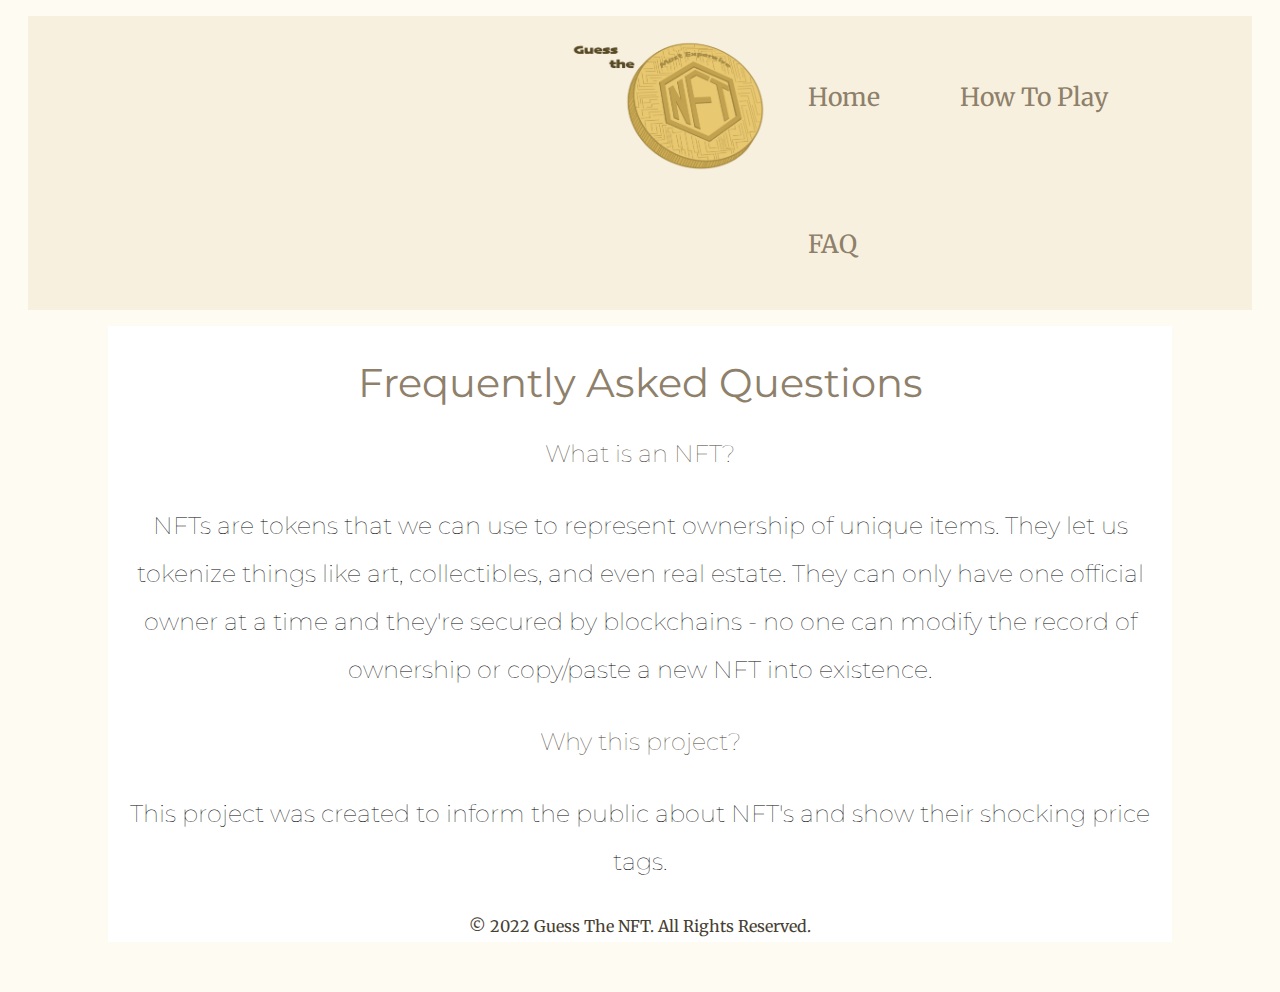
<file: faqs.html>
<!DOCTYPE html>
<html>
  <head>
    <title>Guess the Most Expensive NFT - FAQs</title>
    <meta charset="UTF-8">
    <link rel="stylesheet" href="style.css">
    <link rel="preconnect" href="https://fonts.googleapis.com">
    <link rel="preconnect" href="https://fonts.gstatic.com" crossorigin>
    <link href="https://fonts.googleapis.com/css2?family=Merriweather&family=Montserrat&family=Sacramento&display=swap" rel="stylesheet">
  </head>

  <body>
    <ul>
      <li><img src="nftlogo4.png" alt="NFT logo" class="logo"></li>
      <li><a href="index.html">Home</a></li>
      <li><a href="howtoplay.html">How To Play</a></li>
      <li><a href="faqs.html">FAQ</a></li>
    </ul>

    <div class="myDiv">
      <h1>Frequently Asked Questions</h1>
      <p class="paraHead">What is an NFT?</p>
      <p class="para">NFTs are tokens that we can use to represent ownership of unique items. They let us tokenize things like art, collectibles, and even real estate. They can only have one official owner at a time and they're secured by blockchains - no one can modify the record of ownership or copy/paste a new NFT into existence.</p>
      <p class="paraHead">Why this project?</p>
      <p class="para">This project was created to inform the public about NFT's and show their shocking price tags.</p>
      <p class="footer">© 2022 Guess The NFT. All Rights Reserved.</p>
    </div>

  </body>
</html>
</file>
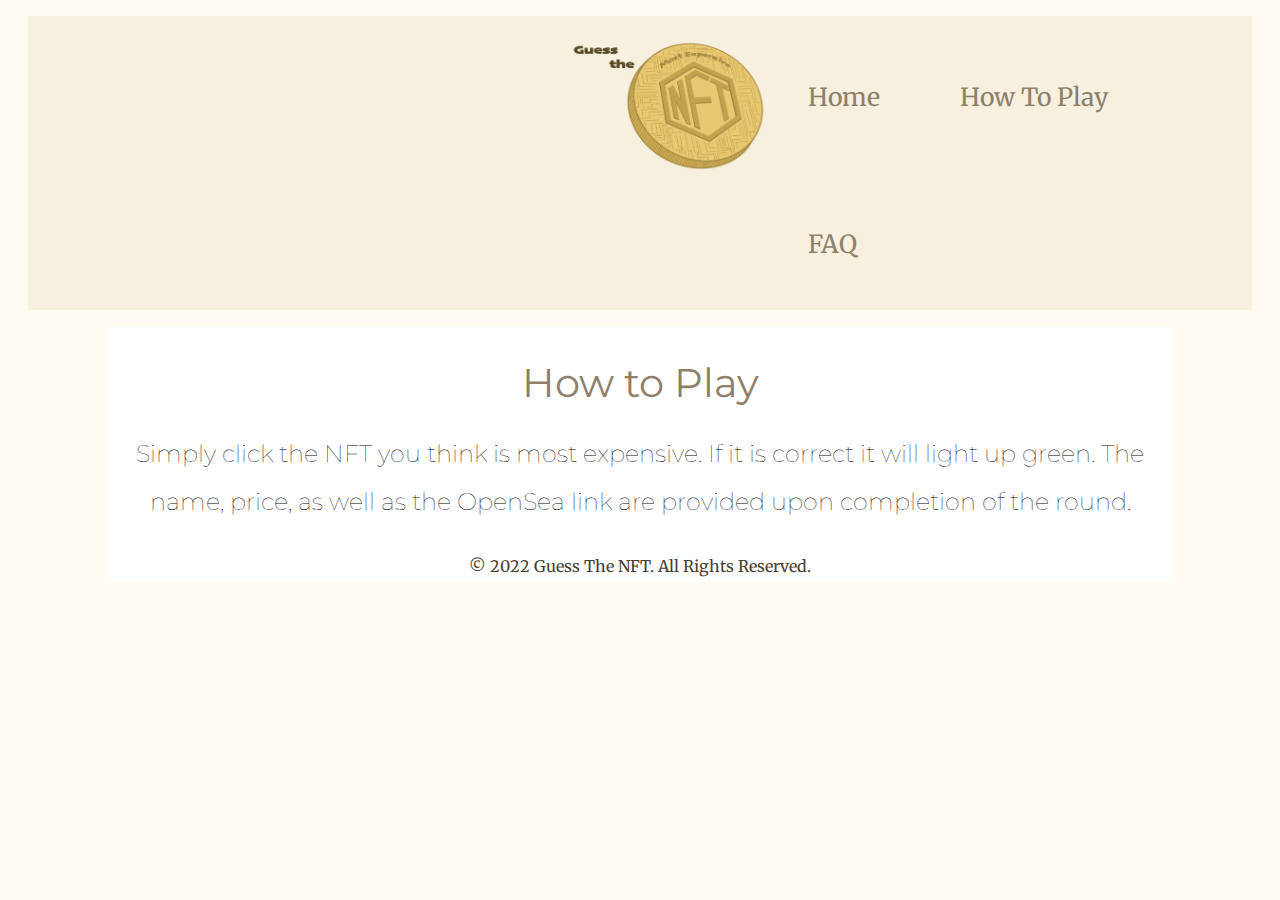
<file: howtoplay.html>
<!DOCTYPE html>
<html>
  <head>
    <title>Guess the Most Expensive NFT - How to Play</title>
    <meta charset="UTF-8">
    <link rel="stylesheet" href="style.css">
    <link rel="preconnect" href="https://fonts.googleapis.com">
    <link rel="preconnect" href="https://fonts.gstatic.com" crossorigin>
    <link href="https://fonts.googleapis.com/css2?family=Merriweather&family=Montserrat&family=Sacramento&display=swap" rel="stylesheet">
  </head>

  <body>
    <ul>
      <li><img src="nftlogo4.png" alt="NFT logo" class="logo"></li>
      <li><a href="index.html">Home</a></li>
      <li><a href="howtoplay.html">How To Play</a></li>
      <li><a href="faqs.html">FAQ</a></li>
    </ul>

    <div class="myDiv">
      <h1>How to Play</h1>
      <p class="para">Simply click the NFT you think is most expensive. If it is correct it will light up green. The name, price, as well as the OpenSea link are provided upon completion of the round.</p>
      <p class="footer">© 2022 Guess The NFT. All Rights Reserved.</p>
    </div>
    
  </body>
</html>
</file>
<file: style.css>
body {
          background-color: #FEFBF3;
        }

        ul {
          list-style-type: none;
          margin-right: 20px;
          margin-left: 20px;
          overflow: hidden;
          background-color: #F8F0DF;
          font-family: 'Merriweather', serif;
          font-weight: round;
          text-align: center;
        }

        li {
          float: left;
          text-align: center;
        }

        li a {
          display: block;
          padding: 50px 40px 50px;
          text-decoration: none;
          text-align: center;
          background-color: #F8F0DF;
          color: #8E806A;
          font-size: 25px;
          margin-top: 15px;
        }

        li a:hover {
          background-color: #E7D4B5;
          opacity: 0.5;
          color: black;
          text-align: center;
          box-shadow: 0 0 20px 5px #CDBBA7;
        }

        li.lili a {
          padding: 30px 40 px;
          background-color: navy;
          color: whitesmoke;
        }

        li.lili a:hover {
          background-color: white;
          color: navy;
        }

        ul.ulul {
          list-style-type: none;
          margin: 0;
          padding: 10px 81px;
        }

        .wrap {
          text-align: center;
          padding: 200px 0;
          background-color: #FEFBF3;
          position: relative;
        }

        .image1 {
          background-color: white;
          height: 300px;
          width: 300px;
          display: inline-block;
          margin-right: 50px;
        }

        .image2 {
          background-color: white;
          height: 300px;
          width: 300px;
          display: inline-block;
          color: #1A2B6B;
        }

        .image3 {
          background-color: white;
          height: 300px;
          width: 300px;
          display: inline-block;
          color: #1A2B6B;
          margin-left: 50px;
        }

        .logo {
          margin-left: 500px;
          width: 200px;
        }

        h2 {
          padding: 50px 600px;
        }

        img.vaccine {
          border: solid blue;
        }

        img.nyc {
          border: solid blue;
        }

        script.newsembed {
          font-family: sans-serif;
          font-size: 30px;
        }

        h1 {
          text-align: center;
          color: #8E806A;
          font-family: 'Montserrat', sans-serif;
          font-size: 2.5rem;
          font-weight: normal;
          line-height: 1;
        }

        h4 {
          padding: 10px 575px;
        }

        .myDiv {
          position: relative;
          background-color: white;
          line-height: 2;
          padding-top: 10px;
          margin: 10px 100px 50px 100px;
        }

        u1.navbar {
          position: absolute;
          top: 2em;
          left: 1em;
          width: 100%;
          color: #3ac9ad;
        }

        .middle3 {
          transition: .5s ease;
          opacity: 0;
          top: 50%;
          right: 24.5%;
        }

        .middle2 {
          transition: .5s ease;
          opacity: 0;
          top: 50%;
          right: 43%;
        }

        .middle1 {
          transition: .5s ease;
          opacity: 0;
        }
        
        .text {
          background-color: #4CAF50;
          color: white;
          font-size: 16px;
          padding: 16px 32px;
        }

        .image {
          opacity: 1;
          transition: .5s ease;
          backface-visibility: hidden;
        }

        .image3:hover .image {
          opacity: 0.7;
        }

        .image2:hover .image {
          opacity: 0.7;
        }

        .image1:hover .image {
          opacity: 0.7;
        }

        .p2 {
          visibility: hidden;
        }

        .p {
          padding: 20px 20px 20px 20px;
          visibility: hidden;
          font-size: 50;
          color: #474034;
          font: bold;
          font-family: 'Merriweather', serif;
          font-weight: round;
          text-decoration: none;
        }

        .playButton {
          background-color: #c2fbd7;
          border-radius: 100px;
          box-shadow: rgba(44, 187, 99, .2) 0 -25px 18px -14px inset,rgba(44, 187, 99, .15) 0 1px 2px,rgba(44, 187, 99, .15) 0 2px 4px,rgba(44, 187, 99, .15) 0 4px 8px,rgba(44, 187, 99, .15) 0 8px 16px,rgba(44, 187, 99, .15) 0 16px 32px;
          color: green;
          cursor: pointer;
          display: inline-block;
          font-family: CerebriSans-Regular,-apple-system,system-ui,Roboto,sans-serif;
          padding: 7px 20px;
          text-align: center;
          text-decoration: none;
          transition: all 250ms;
          border: 0;
          font-size: 16px;
          user-select: none;
          -webkit-user-select: none;
          touch-action: manipulation;
        }

        .playButton:hover {
          box-shadow: rgba(44,187,99,.35) 0 -25px 18px -14px inset,rgba(44,187,99,.25) 0 1px 2px,rgba(44,187,99,.25) 0 2px 4px,rgba(44,187,99,.25) 0 4px 8px,rgba(44,187,99,.25) 0 8px 16px,rgba(44,187,99,.25) 0 16px 32px;
          transform: scale(1.05) rotate(-1deg);
        }

        .footer {
          font-size: 50;
          color: #474034;
          font: bold;
          font-family: 'Merriweather', serif;
          font-weight: round;
          text-decoration: none;
          text-align: center;
        }

        .para {
          font-family: 'Montserrat', sans-serif;
          text-align: center;
          font-size: 1.5rem;
          font-weight: normal;
          font-weight: lighter;
        }

        .faqList {
          list-style-type: none;
           margin: 0;
           padding: 0;
          overflow: hidden;
          background-color: #333333;
        }

        .paraHead {
          color: #474034; 
          font-family: 'Montserrat', sans-serif;
          font-weight: 900;
          text-align: center;
          font-size: 1.5rem;
          font-weight: normal;
          font-weight: 100;
        }
</file>
